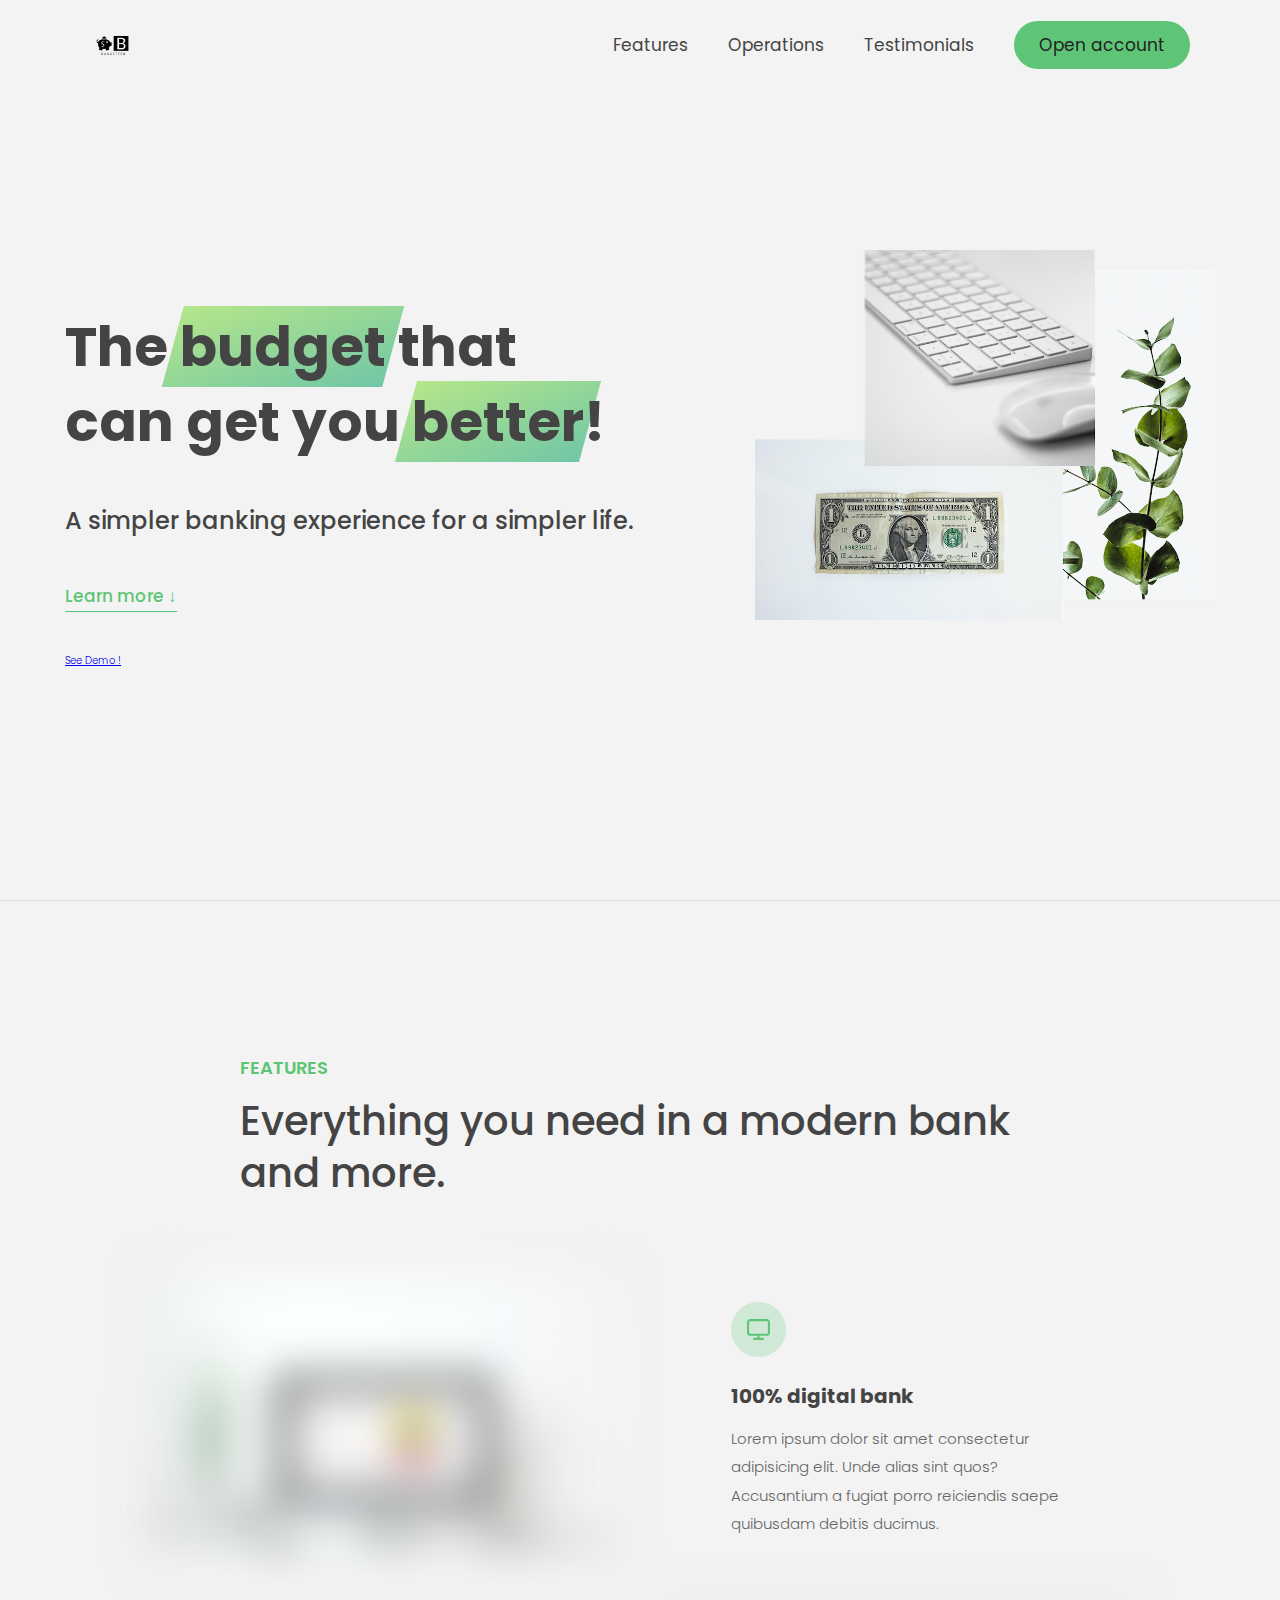
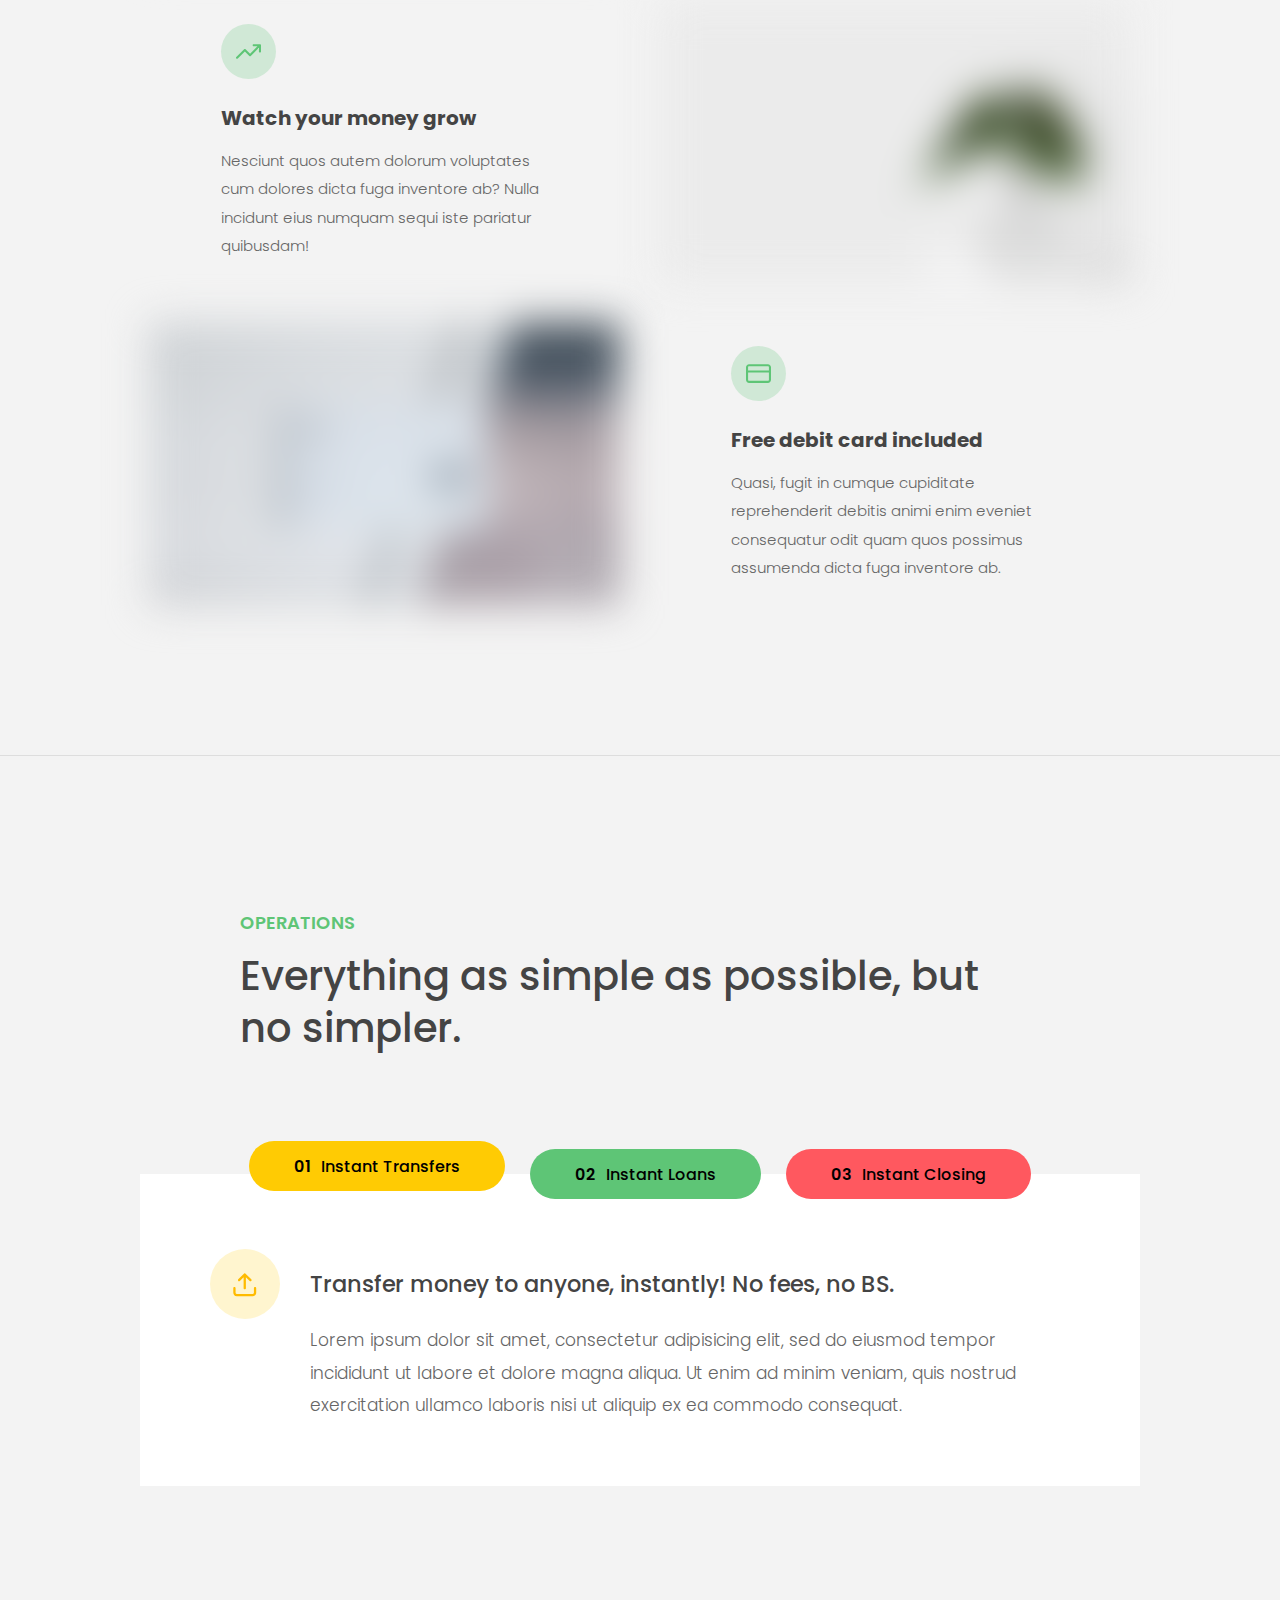
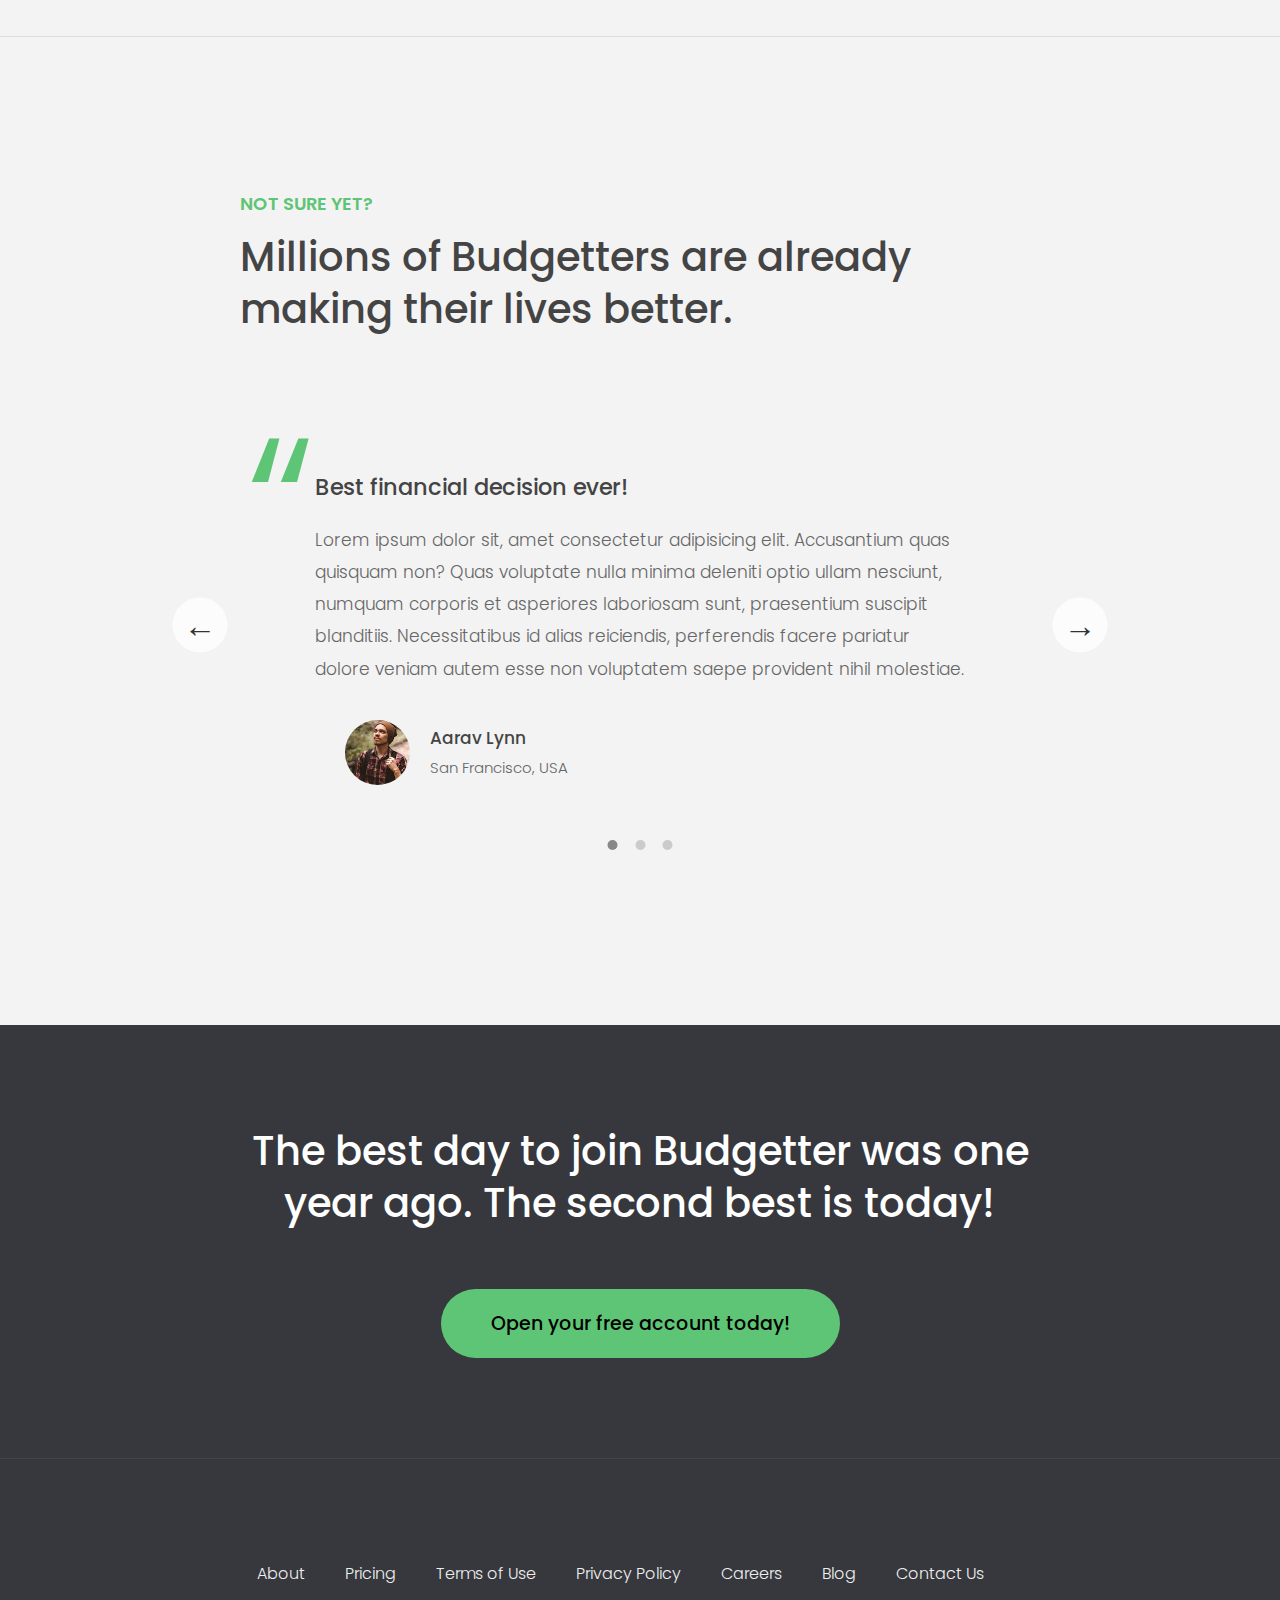
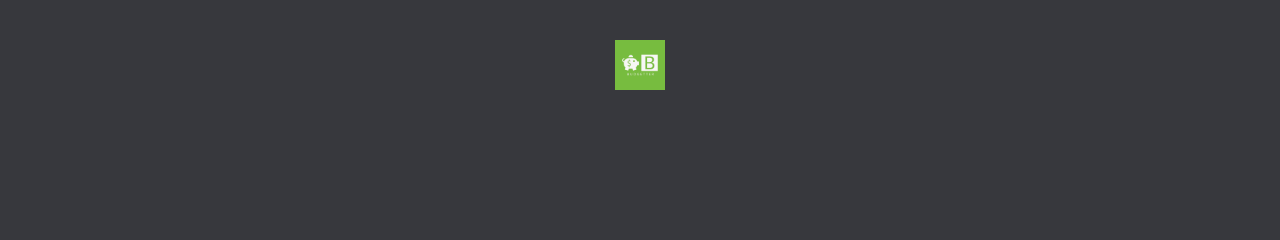
<file: index.html>
<!DOCTYPE html>
<html lang="en">
	<head>
		<meta charset="UTF-8" />
		<meta name="viewport" content="width=device-width, initial-scale=1.0" />
		<meta http-equiv="X-UA-Compatible" content="ie=edge" />
		<link rel="shortcut icon" type="image/png" href="img/Budgetter-logos.jpeg" />

		<link href="https://fonts.googleapis.com/css?family=Poppins:300,400,500,600&display=swap" rel="stylesheet" />
		<link rel="stylesheet" href="style.css" />
		<title>Budgetter | Get better!</title>

		<script defer src="script.js"></script>
	</head>
	<body>
		<header class="header">
			<nav class="nav">
				<img src="img/Budgetter-logos_black.png" alt="Budgetter logo" class="nav__logo" id="logo" />
				<ul class="nav__links">
					<li class="nav__item">
						<a class="nav__link" href="#section--1">Features</a>
					</li>
					<li class="nav__item">
						<a class="nav__link" href="#section--2">Operations</a>
					</li>
					<li class="nav__item">
						<a class="nav__link" href="#section--3">Testimonials</a>
					</li>
					<li class="nav__item">
						<a class="nav__link nav__link--btn btn--show-modal" href="#">Open account</a>
					</li>
				</ul>
			</nav>

			<div class="header__title">
				<h1>
					The <span class="highlight">budget</span> that <br />can
					<!-- Green highlight effect -->

					get you <span class="highlight">better</span>!
				</h1>
				<h4>A simpler banking experience for a simpler life.</h4>
				<button class="btn--text btn--scroll-to">Learn more &DownArrow;</button>
				<a class="page__link" href="/app/app.html">See Demo !</a>
				<img src="img/hero.png" class="header__img" alt="Better bank items" />
			</div>
		</header>

		<section class="section" id="section--1">
			<div class="section__title">
				<h2 class="section__description">Features</h2>
				<h3 class="section__header">Everything you need in a modern bank and more.</h3>
			</div>

			<div class="features">
				<img src="img/digital-lazy.jpg" data-src="img/digital.jpg" alt="Computer" class="features__img lazy-img" />
				<div class="features__feature">
					<div class="features__icon">
						<svg>
							<use xlink:href="img/icons.svg#icon-monitor"></use>
						</svg>
					</div>
					<h5 class="features__header">100% digital bank</h5>
					<p>
						Lorem ipsum dolor sit amet consectetur adipisicing elit. Unde alias sint quos? Accusantium a fugiat porro reiciendis saepe quibusdam debitis ducimus.
					</p>
				</div>

				<div class="features__feature">
					<div class="features__icon">
						<svg>
							<use xlink:href="img/icons.svg#icon-trending-up"></use>
						</svg>
					</div>
					<h5 class="features__header">Watch your money grow</h5>
					<p>Nesciunt quos autem dolorum voluptates cum dolores dicta fuga inventore ab? Nulla incidunt eius numquam sequi iste pariatur quibusdam!</p>
				</div>
				<img src="img/grow-lazy.jpg" data-src="img/grow.jpg" alt="Plant" class="features__img lazy-img" />

				<img src="img/card-lazy.jpg" data-src="img/card.jpg" alt="Credit card" class="features__img lazy-img" />
				<div class="features__feature">
					<div class="features__icon">
						<svg>
							<use xlink:href="img/icons.svg#icon-credit-card"></use>
						</svg>
					</div>
					<h5 class="features__header">Free debit card included</h5>
					<p>Quasi, fugit in cumque cupiditate reprehenderit debitis animi enim eveniet consequatur odit quam quos possimus assumenda dicta fuga inventore ab.</p>
				</div>
			</div>
		</section>

		<section class="section" id="section--2">
			<div class="section__title">
				<h2 class="section__description">Operations</h2>
				<h3 class="section__header">Everything as simple as possible, but no simpler.</h3>
			</div>

			<div class="operations">
				<div class="operations__tab-container">
					<button class="btn operations__tab operations__tab--1 operations__tab--active" data-tab="1"><span>01</span>Instant Transfers</button>
					<button class="btn operations__tab operations__tab--2" data-tab="2"><span>02</span>Instant Loans</button>
					<button class="btn operations__tab operations__tab--3" data-tab="3"><span>03</span>Instant Closing</button>
				</div>
				<div class="operations__content operations__content--1 operations__content--active">
					<div class="operations__icon operations__icon--1">
						<svg>
							<use xlink:href="img/icons.svg#icon-upload"></use>
						</svg>
					</div>
					<h5 class="operations__header">Transfer money to anyone, instantly! No fees, no BS.</h5>
					<p>
						Lorem ipsum dolor sit amet, consectetur adipisicing elit, sed do eiusmod tempor incididunt ut labore et dolore magna aliqua. Ut enim ad minim veniam,
						quis nostrud exercitation ullamco laboris nisi ut aliquip ex ea commodo consequat.
					</p>
				</div>

				<div class="operations__content operations__content--2">
					<div class="operations__icon operations__icon--2">
						<svg>
							<use xlink:href="img/icons.svg#icon-home"></use>
						</svg>
					</div>
					<h5 class="operations__header">Buy a home or make your dreams come true, with instant loans.</h5>
					<p>
						Duis aute irure dolor in reprehenderit in voluptate velit esse cillum dolore eu fugiat nulla pariatur. Excepteur sint occaecat cupidatat non proident,
						sunt in culpa qui officia deserunt mollit anim id est laborum.
					</p>
				</div>
				<div class="operations__content operations__content--3">
					<div class="operations__icon operations__icon--3">
						<svg>
							<use xlink:href="img/icons.svg#icon-user-x"></use>
						</svg>
					</div>
					<h5 class="operations__header">No longer need your account? No problem! Close it instantly.</h5>
					<p>
						Excepteur sint occaecat cupidatat non proident, sunt in culpa qui officia deserunt mollit anim id est laborum. Ut enim ad minim veniam, quis nostrud
						exercitation ullamco laboris nisi ut aliquip ex ea commodo consequat.
					</p>
				</div>
			</div>
		</section>

		<section class="section" id="section--3">
			<div class="section__title section__title--testimonials">
				<h2 class="section__description">Not sure yet?</h2>
				<h3 class="section__header">Millions of Budgetters are already making their lives better.</h3>
			</div>

			<div class="slider">
				<div class="slide slide--1">
					<div class="testimonial">
						<h5 class="testimonial__header">Best financial decision ever!</h5>
						<blockquote class="testimonial__text">
							Lorem ipsum dolor sit, amet consectetur adipisicing elit. Accusantium quas quisquam non? Quas voluptate nulla minima deleniti optio ullam nesciunt,
							numquam corporis et asperiores laboriosam sunt, praesentium suscipit blanditiis. Necessitatibus id alias reiciendis, perferendis facere pariatur
							dolore veniam autem esse non voluptatem saepe provident nihil molestiae.
						</blockquote>
						<address class="testimonial__author">
							<img src="img/user-1.jpg" alt="" class="testimonial__photo" />
							<h6 class="testimonial__name">Aarav Lynn</h6>
							<p class="testimonial__location">San Francisco, USA</p>
						</address>
					</div>
				</div>

				<div class="slide slide--2">
					<div class="testimonial">
						<h5 class="testimonial__header">The last step to becoming better!</h5>
						<blockquote class="testimonial__text">
							Quisquam itaque deserunt ullam, quia ea repellendus provident, ducimus neque ipsam modi voluptatibus doloremque, corrupti laborum. Incidunt numquam
							perferendis veritatis neque repellendus. Lorem, ipsum dolor sit amet consectetur adipisicing elit. Illo deserunt exercitationem deleniti.
						</blockquote>
						<address class="testimonial__author">
							<img src="img/user-2.jpg" alt="" class="testimonial__photo" />
							<h6 class="testimonial__name">Miyah Miles</h6>
							<p class="testimonial__location">London, UK</p>
						</address>
					</div>
				</div>

				<div class="slide slide--3">
					<div class="testimonial">
						<h5 class="testimonial__header">Finally free from old-school banks</h5>
						<blockquote class="testimonial__text">
							Debitis, nihil sit minus suscipit magni aperiam vel tenetur incidunt commodi architecto numquam omnis nulla autem, necessitatibus blanditiis modi
							similique quidem. Odio aliquam culpa dicta beatae quod maiores ipsa minus consequatur error sunt, deleniti saepe aliquid quos inventore sequi.
							Necessitatibus id alias reiciendis, perferendis facere.
						</blockquote>
						<address class="testimonial__author">
							<img src="img/user-3.jpg" alt="" class="testimonial__photo" />
							<h6 class="testimonial__name">Francisco Gomes</h6>
							<p class="testimonial__location">Lisbon, Portugal</p>
						</address>
					</div>
				</div>

				<button class="slider__btn slider__btn--left">&larr;</button>
				<button class="slider__btn slider__btn--right">&rarr;</button>
				<div class="dots"></div>
			</div>
		</section>

		<section class="section section--sign-up">
			<div class="section__title">
				<h3 class="section__header">The best day to join Budgetter was one year ago. The second best is today!</h3>
			</div>
			<button class="btn btn--show-modal">Open your free account today!</button>
		</section>

		<footer class="footer">
			<ul class="footer__nav">
				<li class="footer__item">
					<a class="footer__link" href="#">About</a>
				</li>
				<li class="footer__item">
					<a class="footer__link" href="#">Pricing</a>
				</li>
				<li class="footer__item">
					<a class="footer__link" href="#">Terms of Use</a>
				</li>
				<li class="footer__item">
					<a class="footer__link" href="#">Privacy Policy</a>
				</li>
				<li class="footer__item">
					<a class="footer__link" href="#">Careers</a>
				</li>
				<li class="footer__item">
					<a class="footer__link" href="#">Blog</a>
				</li>
				<li class="footer__item">
					<a class="footer__link" href="#">Contact Us</a>
				</li>
			</ul>
			<img src="img/Budgetter-logos.jpeg" alt="Logo" class="footer__logo" />
		</footer>

		<div class="modal hidden">
			<button class="btn--close-modal">&times;</button>
			<h2 class="modal__header">
				Open your bank account <br />
				in just <span class="highlight">5 minutes</span>
			</h2>
			<form class="modal__form">
				<label>First Name</label>
				<input type="text" />
				<label>Last Name</label>
				<input type="text" />
				<label>Email Address</label>
				<input type="email" />
				<button class="btn">Next step &rarr;</button>
				<button class="btn--red"><a href="/app/app.html">See Demo !</a></button>
			</form>
		</div>
		<div class="overlay hidden"></div>
	</body>
</html>
</file>
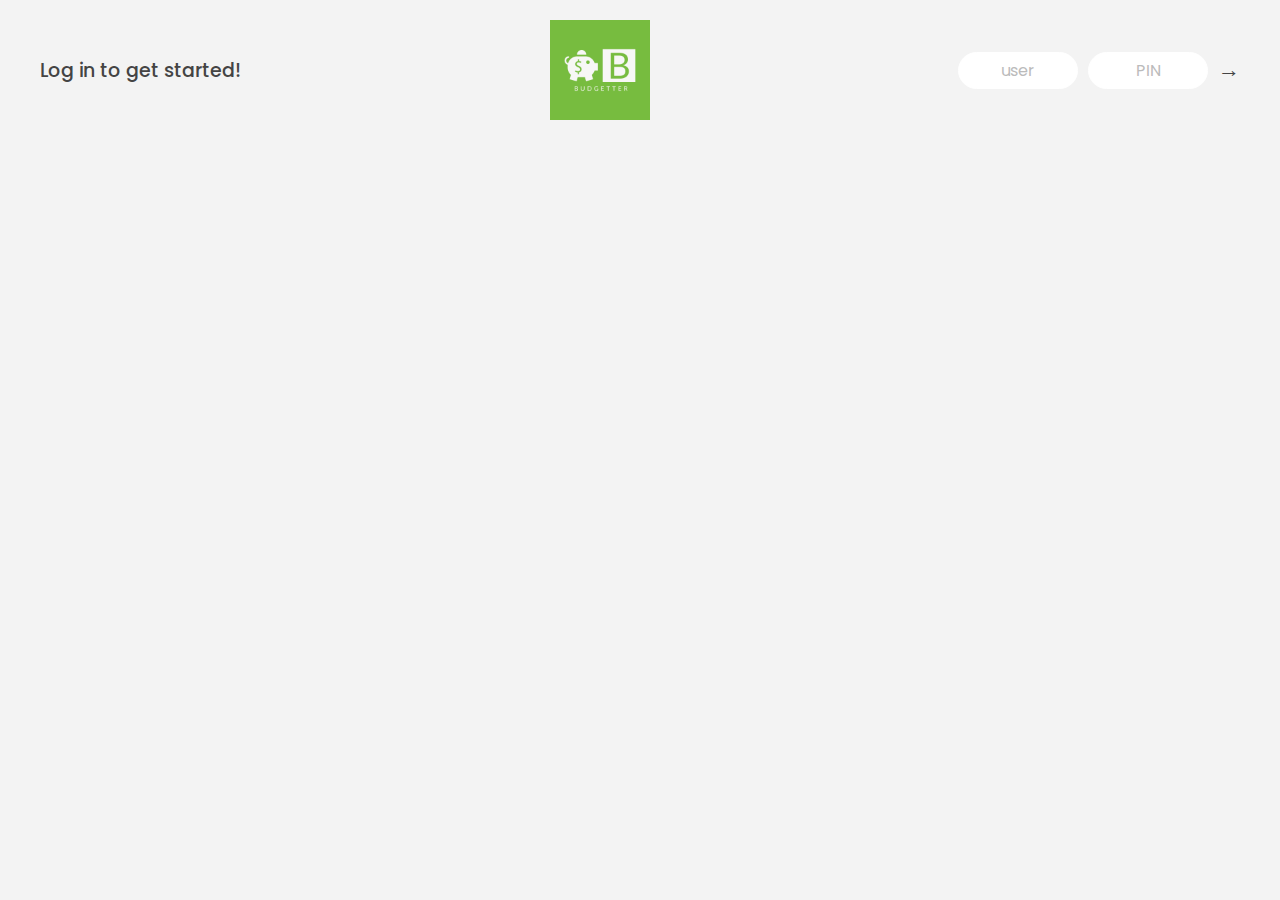
<file: app/app.html>
<!DOCTYPE html>
<html lang="en">
	<head>
		<meta charset="UTF-8" />
		<meta name="viewport" content="width=device-width, initial-scale=1.0" />
		<meta http-equiv="X-UA-Compatible" content="ie=edge" />
		<link rel="shortcut icon" type="image/png" href="/017. Budgetter website/img/Budgetter-logos.jpeg" />
		<link href="https://fonts.googleapis.com/css?family=Poppins:400,500,600&display=swap" rel="stylesheet" />
		<link rel="stylesheet" href="style.css" />
		<title>Budgetter</title>
	</head>

	<body>
		<!-- TOP NAVIGATION -->
		<nav>
			<p class="welcome">Log in to get started!</p>
			<img src="../img/Budgetter-logos.jpeg" alt="Logo" class="logo" />
			<form class="login">
				<input type="text" placeholder="user" class="login__input login__input--user" />
				<input type="password" placeholder="PIN" maxlength="4" class="login__input login__input--pin" />
				<button class="login__btn">&rarr;</button>
			</form>
		</nav>

		<main class="app">
			<!-- BALANCE -->
			<div class="balance">
				<div>
					<p class="balance__label">Current balance</p>
					<p class="balance__date">As of <span class="date">05/03/2037</span></p>
				</div>
				<p class="balance__value">0000€</p>
			</div>

			<!-- MOVEMENTS -->
			<div class="movements">
				<div class="movements__row">
					<div class="movements__type movements__type--deposit">2 deposit</div>
					<div class="movements__date">3 days ago</div>
					<div class="movements__value">4 000€</div>
				</div>
				<div class="movements__row">
					<div class="movements__type movements__type--withdrawal">1 withdrawal</div>
					<div class="movements__date">24/01/2037</div>
					<div class="movements__value">-378€</div>
				</div>
			</div>

			<!-- SUMMARY -->
			<div class="summary">
				<p class="summary__label">In</p>
				<p class="summary__value summary__value--in">0000€</p>
				<p class="summary__label">Out</p>
				<p class="summary__value summary__value--out">0000€</p>
				<p class="summary__label">Interest</p>
				<p class="summary__value summary__value--interest">0000€</p>
				<button class="btn--sort">&downarrow; SORT</button>
			</div>

			<!-- OPERATION: TRANSFERS -->
			<div class="operation operation--transfer">
				<h2>Transfer money</h2>
				<form class="form form--transfer">
					<input type="text" class="form__input form__input--to" />
					<input type="number" class="form__input form__input--amount" />
					<button class="form__btn form__btn--transfer">&rarr;</button>
					<label class="form__label">Transfer to</label>
					<label class="form__label">Amount</label>
				</form>
			</div>

			<!-- OPERATION: LOAN -->
			<div class="operation operation--loan">
				<h2>Request loan</h2>
				<form class="form form--loan">
					<input type="number" class="form__input form__input--loan-amount" />
					<button class="form__btn form__btn--loan">&rarr;</button>
					<label class="form__label form__label--loan">Amount</label>
				</form>
			</div>

			<!-- OPERATION: CLOSE -->
			<div class="operation operation--close">
				<h2>Close account</h2>
				<form class="form form--close">
					<input type="text" class="form__input form__input--user" />
					<input type="password" maxlength="6" class="form__input form__input--pin" />
					<button class="form__btn form__btn--close">&rarr;</button>
					<label class="form__label">Confirm user</label>
					<label class="form__label">Confirm PIN</label>
				</form>
			</div>

			<!-- LOGOUT TIMER -->
			<p class="logout-timer">You will be logged out in <span class="timer">05:00</span></p>
		</main>

		<script src="script.js"></script>
	</body>
</html>
</file>
<file: style.css>
/* The page is NOT responsive. You can implement responsiveness yourself if you wanna have some fun 😃 */

:root {
	--color-primary: #5ec576;
	--color-secondary: #ffcb03;
	--color-tertiary: #ff585f;
	--color-primary-darker: #4bbb7d;
	--color-secondary-darker: #ffbb00;
	--color-tertiary-darker: #fd424b;
	--color-primary-opacity: #5ec5763a;
	--color-secondary-opacity: #ffcd0331;
	--color-tertiary-opacity: #ff58602d;
	--gradient-primary: linear-gradient(to top left, #39b385, #9be15d);
	--gradient-secondary: linear-gradient(to top left, #ffb003, #ffcb03);
}

* {
	margin: 0;
	padding: 0;
	box-sizing: inherit;
}

html {
	font-size: 62.5%;
	box-sizing: border-box;
}

body {
	font-family: 'Poppins', sans-serif;
	font-weight: 300;
	color: #444;
	line-height: 1.9;
	background-color: #f3f3f3;
}

/* GENERAL ELEMENTS */
.section {
	padding: 15rem 3rem;
	border-top: 1px solid #ddd;

	transition: transform 1s, opacity 1s;
}

.section--hidden {
	opacity: 0;
	transform: translateY(8rem);
}

.section__title {
	max-width: 80rem;
	margin: 0 auto 8rem auto;
}

.section__description {
	font-size: 1.8rem;
	font-weight: 600;
	text-transform: uppercase;
	color: var(--color-primary);
	margin-bottom: 1rem;
}

.section__header {
	font-size: 4rem;
	line-height: 1.3;
	font-weight: 500;
}

.btn {
	display: inline-block;
	background-color: var(--color-primary);
	font-size: 1.6rem;
	font-family: inherit;
	font-weight: 500;
	border: none;
	padding: 1.25rem 4.5rem;
	border-radius: 10rem;
	cursor: pointer;
	transition: all 0.3s;
}

.btn:hover {
	background-color: var(--color-primary-darker);
}

.btn--text {
	display: inline-block;
	background: none;
	font-size: 1.7rem;
	font-family: inherit;
	font-weight: 500;
	color: var(--color-primary);
	border: none;
	border-bottom: 1px solid currentColor;
	padding-bottom: 2px;
	cursor: pointer;
	transition: all 0.3s;
}

p {
	color: #666;
}

/* This is BAD for accessibility! Don't do in the real world! */
button:focus {
	outline: none;
}

img {
	transition: filter 0.5s;
}

.lazy-img {
	filter: blur(20px);
}

/* NAVIGATION */
.nav {
	display: flex;
	justify-content: space-between;
	align-items: center;
	height: 9rem;
	width: 100%;
	padding: 0 6rem;
	z-index: 100;
}

/* nav and stickly class at the same time */
.nav.sticky {
	position: fixed;
	background-color: rgba(255, 255, 255, 0.95);
}

.nav__logo {
	height: 4.5rem;
	transition: all 0.3s;
}

.nav__links {
	display: flex;
	align-items: center;
	list-style: none;
}

.nav__item {
	margin-left: 4rem;
}

.nav__link:link,
.nav__link:visited {
	font-size: 1.7rem;
	font-weight: 400;
	color: inherit;
	text-decoration: none;
	display: block;
	transition: all 0.3s;
}

.nav__link--btn:link,
.nav__link--btn:visited {
	padding: 0.8rem 2.5rem;
	border-radius: 3rem;
	background-color: var(--color-primary);
	color: #222;
}

.nav__link--btn:hover,
.nav__link--btn:active {
	color: inherit;
	background-color: var(--color-primary-darker);
	color: #333;
}

/* HEADER */
.header {
	padding: 0 3rem;
	height: 100vh;
	display: flex;
	flex-direction: column;
	align-items: center;
}

.header__title {
	flex: 1;

	max-width: 115rem;
	display: grid;
	grid-template-columns: 3fr 2fr;
	row-gap: 3rem;
	align-content: center;
	justify-content: center;

	align-items: start;
	justify-items: start;
}

h1 {
	font-size: 5.5rem;
	line-height: 1.35;
}

h4 {
	font-size: 2.4rem;
	font-weight: 500;
}

.header__img {
	width: 100%;
	grid-column: 2 / 3;
	grid-row: 1 / span 4;
	transform: translateY(-6rem);
}

.highlight {
	position: relative;
}

.highlight::after {
	display: block;
	content: '';
	position: absolute;
	bottom: 0;
	left: 0;
	height: 100%;
	width: 100%;
	z-index: -1;
	opacity: 0.7;
	transform: scale(1.07, 1.05) skewX(-15deg);
	background-image: var(--gradient-primary);
}

/* FEATURES */
.features {
	display: grid;
	grid-template-columns: 1fr 1fr;
	gap: 4rem;
	margin: 0 12rem;
}

.features__img {
	width: 100%;
}

.features__feature {
	align-self: center;
	justify-self: center;
	width: 70%;
	font-size: 1.5rem;
}

.features__icon {
	display: flex;
	align-items: center;
	justify-content: center;
	background-color: var(--color-primary-opacity);
	height: 5.5rem;
	width: 5.5rem;
	border-radius: 50%;
	margin-bottom: 2rem;
}

.features__icon svg {
	height: 2.5rem;
	width: 2.5rem;
	fill: var(--color-primary);
}

.features__header {
	font-size: 2rem;
	margin-bottom: 1rem;
}

/* OPERATIONS */
.operations {
	max-width: 100rem;
	margin: 12rem auto 0 auto;

	background-color: #fff;
}

.operations__tab-container {
	display: flex;
	justify-content: center;
}

.operations__tab {
	margin-right: 2.5rem;
	transform: translateY(-50%);
}

.operations__tab span {
	margin-right: 1rem;
	font-weight: 600;
	display: inline-block;
}

.operations__tab--1 {
	background-color: var(--color-secondary);
}

.operations__tab--1:hover {
	background-color: var(--color-secondary-darker);
}

.operations__tab--3 {
	background-color: var(--color-tertiary);
	margin: 0;
}

.operations__tab--3:hover {
	background-color: var(--color-tertiary-darker);
}

.operations__tab--active {
	transform: translateY(-66%);
}

.operations__content {
	display: none;

	/* JUST PRESENTATIONAL */
	font-size: 1.7rem;
	padding: 2.5rem 7rem 6.5rem 7rem;
}

.operations__content--active {
	display: grid;
	grid-template-columns: 7rem 1fr;
	column-gap: 3rem;
	row-gap: 0.5rem;
}

.operations__header {
	font-size: 2.25rem;
	font-weight: 500;
	align-self: center;
}

.operations__icon {
	display: flex;
	align-items: center;
	justify-content: center;
	height: 7rem;
	width: 7rem;
	border-radius: 50%;
}

.operations__icon svg {
	height: 2.75rem;
	width: 2.75rem;
}

.operations__content p {
	grid-column: 2;
}

.operations__icon--1 {
	background-color: var(--color-secondary-opacity);
}
.operations__icon--2 {
	background-color: var(--color-primary-opacity);
}
.operations__icon--3 {
	background-color: var(--color-tertiary-opacity);
}
.operations__icon--1 svg {
	fill: var(--color-secondary-darker);
}
.operations__icon--2 svg {
	fill: var(--color-primary);
}
.operations__icon--3 svg {
	fill: var(--color-tertiary);
}

/* SLIDER */
.slider {
	max-width: 100rem;
	height: 50rem;
	margin: 0 auto;
	position: relative;

	/* IN THE END */
	overflow: hidden;
}

.slide {
	position: absolute;
	top: 0;
	width: 100%;
	height: 50rem;

	display: flex;
	align-items: center;
	justify-content: center;

	/* THIS creates the animation! */
	transition: transform 1s;
}

.slide > img {
	/* Only for images that have different size than slide */
	width: 100%;
	height: 100%;
	object-fit: cover;
}

.slider__btn {
	position: absolute;
	top: 50%;
	z-index: 10;

	border: none;
	background: rgba(255, 255, 255, 0.7);
	font-family: inherit;
	color: #333;
	border-radius: 50%;
	height: 5.5rem;
	width: 5.5rem;
	font-size: 3.25rem;
	cursor: pointer;
}

.slider__btn--left {
	left: 6%;
	transform: translate(-50%, -50%);
}

.slider__btn--right {
	right: 6%;
	transform: translate(50%, -50%);
}

.dots {
	position: absolute;
	bottom: 5%;
	left: 50%;
	transform: translateX(-50%);
	display: flex;
}

.dots__dot {
	border: none;
	background-color: #b9b9b9;
	opacity: 0.7;
	height: 1rem;
	width: 1rem;
	border-radius: 50%;
	margin-right: 1.75rem;
	cursor: pointer;
	transition: all 0.5s;

	/* Only necessary when overlying images */
	/* box-shadow: 0 0.6rem 1.5rem rgba(0, 0, 0, 0.7); */
}

.dots__dot:last-child {
	margin: 0;
}

.dots__dot--active {
	background-color: #888;
	opacity: 1;
}

/* TESTIMONIALS */
.testimonial {
	width: 65%;
	position: relative;
}

.testimonial::before {
	content: '\201C';
	position: absolute;
	top: -5.7rem;
	left: -6.8rem;
	line-height: 1;
	font-size: 20rem;
	font-family: inherit;
	color: var(--color-primary);
	z-index: -1;
}

.testimonial__header {
	font-size: 2.25rem;
	font-weight: 500;
	margin-bottom: 1.5rem;
}

.testimonial__text {
	font-size: 1.7rem;
	margin-bottom: 3.5rem;
	color: #666;
}

.testimonial__author {
	margin-left: 3rem;
	font-style: normal;

	display: grid;
	grid-template-columns: 6.5rem 1fr;
	column-gap: 2rem;
}

.testimonial__photo {
	grid-row: 1 / span 2;
	width: 6.5rem;
	border-radius: 50%;
}

.testimonial__name {
	font-size: 1.7rem;
	font-weight: 500;
	align-self: end;
	margin: 0;
}

.testimonial__location {
	font-size: 1.5rem;
}

.section__title--testimonials {
	margin-bottom: 4rem;
}

/* SIGNUP */
.section--sign-up {
	background-color: #37383d;
	border-top: none;
	border-bottom: 1px solid #444;
	text-align: center;
	padding: 10rem 3rem;
}

.section--sign-up .section__header {
	color: #fff;
	text-align: center;
}

.section--sign-up .section__title {
	margin-bottom: 6rem;
}

.section--sign-up .btn {
	font-size: 1.9rem;
	padding: 2rem 5rem;
}

/* FOOTER */
.footer {
	padding: 10rem 3rem;
	background-color: #37383d;
}

.footer__nav {
	list-style: none;
	display: flex;
	justify-content: center;
	margin-bottom: 5rem;
}

.footer__item {
	margin-right: 4rem;
}

.footer__link {
	font-size: 1.6rem;
	color: #eee;
	text-decoration: none;
}

.footer__logo {
	height: 5rem;
	display: block;
	margin: 0 auto;
	margin-bottom: 5rem;
}

.footer__copyright {
	font-size: 1.4rem;
	color: #aaa;
	text-align: center;
}

.footer__copyright .footer__link {
	font-size: 1.4rem;
}

/* MODAL WINDOW */
.modal {
	position: fixed;
	top: 50%;
	left: 50%;
	transform: translate(-50%, -50%);
	max-width: 60rem;
	background-color: #f3f3f3;
	padding: 5rem 6rem;
	box-shadow: 0 4rem 6rem rgba(0, 0, 0, 0.3);
	z-index: 1000;
	transition: all 0.5s;
}

.overlay {
	position: fixed;
	top: 0;
	left: 0;
	width: 100%;
	height: 100%;
	background-color: rgba(0, 0, 0, 0.5);
	backdrop-filter: blur(4px);
	z-index: 100;
	transition: all 0.5s;
}

.modal__header {
	font-size: 3.25rem;
	margin-bottom: 4.5rem;
	line-height: 1.5;
}

.modal__form {
	margin: 0 3rem;
	display: grid;
	grid-template-columns: 1fr 2fr;
	align-items: center;
	gap: 2.5rem;
}

.modal__form label {
	font-size: 1.7rem;
	font-weight: 500;
}

.modal__form input {
	font-size: 1.7rem;
	padding: 1rem 1.5rem;
	border: 1px solid #ddd;
	border-radius: 0.5rem;
}

.modal__form button {
	grid-column: 1 / span 2;
	justify-self: center;
	margin-top: 1rem;
}

.btn--close-modal {
	font-family: inherit;
	color: inherit;
	position: absolute;
	top: 0.5rem;
	right: 2rem;
	font-size: 4rem;
	cursor: pointer;
	border: none;
	background: none;
}

.hidden {
	visibility: hidden;
	opacity: 0;
}

/* COOKIE MESSAGE */
.cookie-message {
	display: flex;
	align-items: center;
	justify-content: space-evenly;
	width: 100%;
	background-color: white;
	color: #bbb;
	font-size: 1.5rem;
	font-weight: 400;
}
</file>
<file: app/style.css>
/*
 * Use this CSS to learn some intersting techniques,
 * in case you're wondering how I built the UI.
 * Have fun! 😁
 */

* {
	margin: 0;
	padding: 0;
	box-sizing: inherit;
}

html {
	font-size: 62.5%;
	box-sizing: border-box;
}

body {
	font-family: 'Poppins', sans-serif;
	color: #444;
	background-color: #f3f3f3;
	height: 100vh;
	padding: 2rem;
}

nav {
	display: flex;
	justify-content: space-between;
	align-items: center;
	padding: 0 2rem;
}

.welcome {
	font-size: 1.9rem;
	font-weight: 500;
}

.logo {
	height: 10rem;
}

.login {
	display: flex;
}

.login__input {
	border: none;
	padding: 0.5rem 2rem;
	font-size: 1.6rem;
	font-family: inherit;
	text-align: center;
	width: 12rem;
	border-radius: 10rem;
	margin-right: 1rem;
	color: inherit;
	border: 1px solid #fff;
	transition: all 0.3s;
}

.login__input:focus {
	outline: none;
	border: 1px solid #ccc;
}

.login__input::placeholder {
	color: #bbb;
}

.login__btn {
	border: none;
	background: none;
	font-size: 2.2rem;
	color: inherit;
	cursor: pointer;
	transition: all 0.3s;
}

.login__btn:hover,
.login__btn:focus,
.btn--sort:hover,
.btn--sort:focus {
	outline: none;
	color: #777;
}

/* MAIN */
.app {
	position: relative;
	max-width: 100rem;
	margin: 4rem auto;
	display: grid;
	grid-template-columns: 4fr 3fr;
	grid-template-rows: auto repeat(3, 15rem) auto;
	gap: 2rem;

	/* NOTE This creates the fade in/out anumation */
	opacity: 0;
	transition: all 1s;
}

.balance {
	grid-column: 1 / span 2;
	display: flex;
	align-items: flex-end;
	justify-content: space-between;
	margin-bottom: 2rem;
}

.balance__label {
	font-size: 2.2rem;
	font-weight: 500;
	margin-bottom: -0.2rem;
}

.balance__date {
	font-size: 1.4rem;
	color: #888;
}

.balance__value {
	font-size: 4.5rem;
	font-weight: 400;
}

/* MOVEMENTS */

.movements {
	grid-row: 2 / span 3;
	background-color: #fff;
	border-radius: 1rem;
	overflow: scroll;
}

.movements__row {
	padding: 2.25rem 4rem;
	display: flex;
	align-items: center;
	border-bottom: 1px solid #eee;
}
.movements__type {
	font-size: 1.1rem;
	text-transform: uppercase;
	font-weight: 500;
	color: #fff;
	padding: 0.1rem 1rem;
	border-radius: 10rem;
	margin-right: 2rem;
}

.movements__date {
	font-size: 1.1rem;
	text-transform: uppercase;
	font-weight: 500;
	color: #666;
}

.movements__type--deposit {
	background-image: linear-gradient(to top left, #39b385, #9be15d);
}

.movements__type--withdrawal {
	background-image: linear-gradient(to top left, #e52a5a, #ff585f);
}

.movements__value {
	font-size: 1.7rem;
	margin-left: auto;
}
/*

/* SUMMARY */
.summary {
	grid-row: 5 / 6;
	display: flex;
	align-items: baseline;
	padding: 0 0.3rem;
	margin-top: 1rem;
}

.summary__label {
	font-size: 1.2rem;
	font-weight: 500;
	text-transform: uppercase;
	margin-right: 0.8rem;
}

.summary__value {
	font-size: 2.2rem;
	margin-right: 2.5rem;
}

.summary__value--in,
.summary__value--interest {
	color: #66c873;
}

.summary__value--out {
	color: #f5465d;
}

.btn--sort {
	margin-left: auto;
	border: none;
	background: none;
	font-size: 1.3rem;
	font-weight: 500;
	cursor: pointer;
}

/* OPERATIONS */
.operation {
	border-radius: 1rem;
	padding: 3rem 4rem;
	color: #333;
}

.operation--transfer {
	background-image: linear-gradient(to top left, #ffb003, #ffcb03);
}

.operation--loan {
	background-image: linear-gradient(to top left, #39b385, #9be15d);
}

.operation--close {
	background-image: linear-gradient(to top left, #e52a5a, #ff585f);
}

h2 {
	margin-bottom: 1.5rem;
	font-size: 1.7rem;
	font-weight: 600;
	color: #333;
}

.form {
	display: grid;
	grid-template-columns: 2.5fr 2.5fr 1fr;
	grid-template-rows: auto auto;
	gap: 0.4rem 1rem;
}

/* Exceptions for interst */
.form.form--loan {
	grid-template-columns: 2.5fr 1fr 2.5fr;
}

.form__label--loan {
	grid-row: 2;
}

/* End exceptions */

.form__input {
	width: 100%;
	border: none;
	background-color: rgba(255, 255, 255, 0.4);
	font-family: inherit;
	font-size: 1.5rem;
	text-align: center;
	color: #333;
	padding: 0.3rem 1rem;
	border-radius: 0.7rem;
	transition: all 0.3s;
}

.form__input:focus {
	outline: none;
	background-color: rgba(255, 255, 255, 0.6);
}

.form__label {
	font-size: 1.3rem;
	text-align: center;
}

.form__btn {
	border: none;
	border-radius: 0.7rem;
	font-size: 1.8rem;
	background-color: #fff;
	cursor: pointer;
	transition: all 0.3s;
}

.form__btn:focus {
	outline: none;
	background-color: rgba(255, 255, 255, 0.8);
}

.logout-timer {
	padding: 0 0.3rem;
	margin-top: 1.9rem;
	text-align: right;
	font-size: 1.25rem;
}

.timer {
	font-weight: 600;
}
</file>
